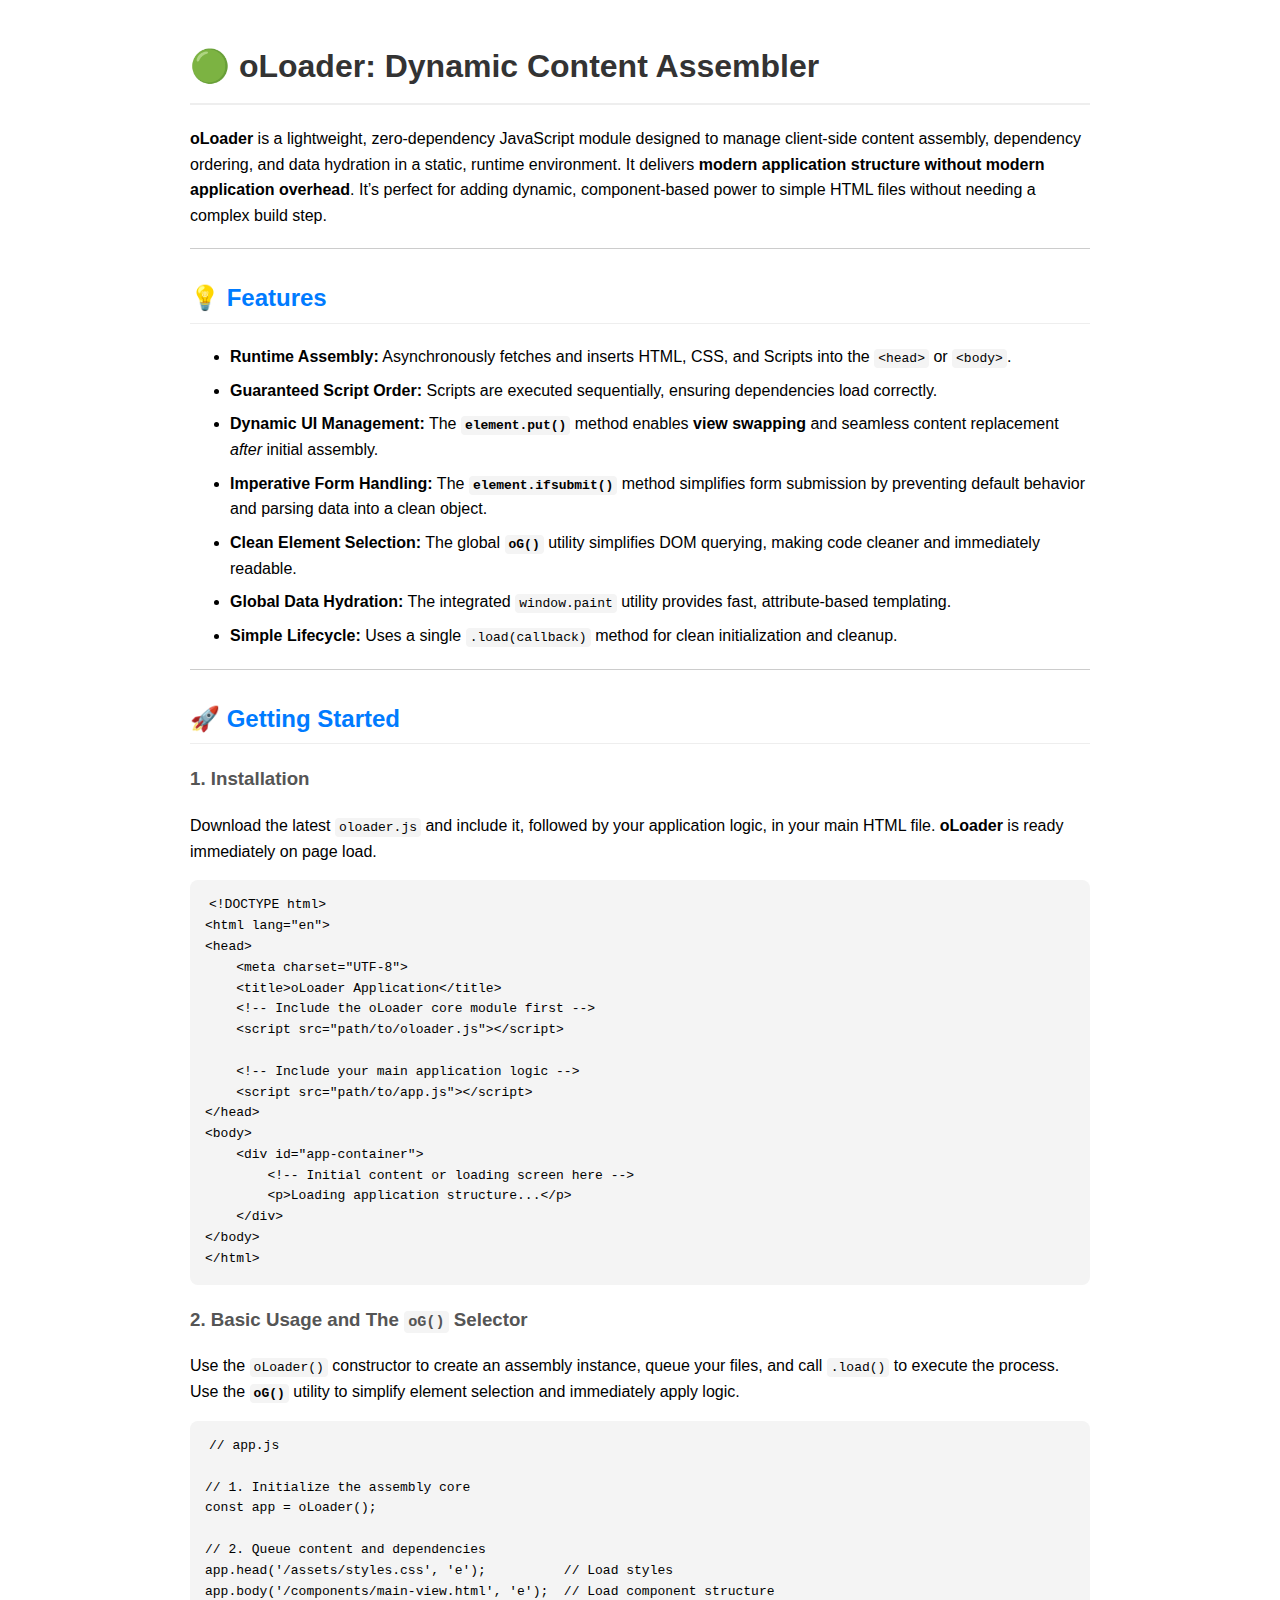
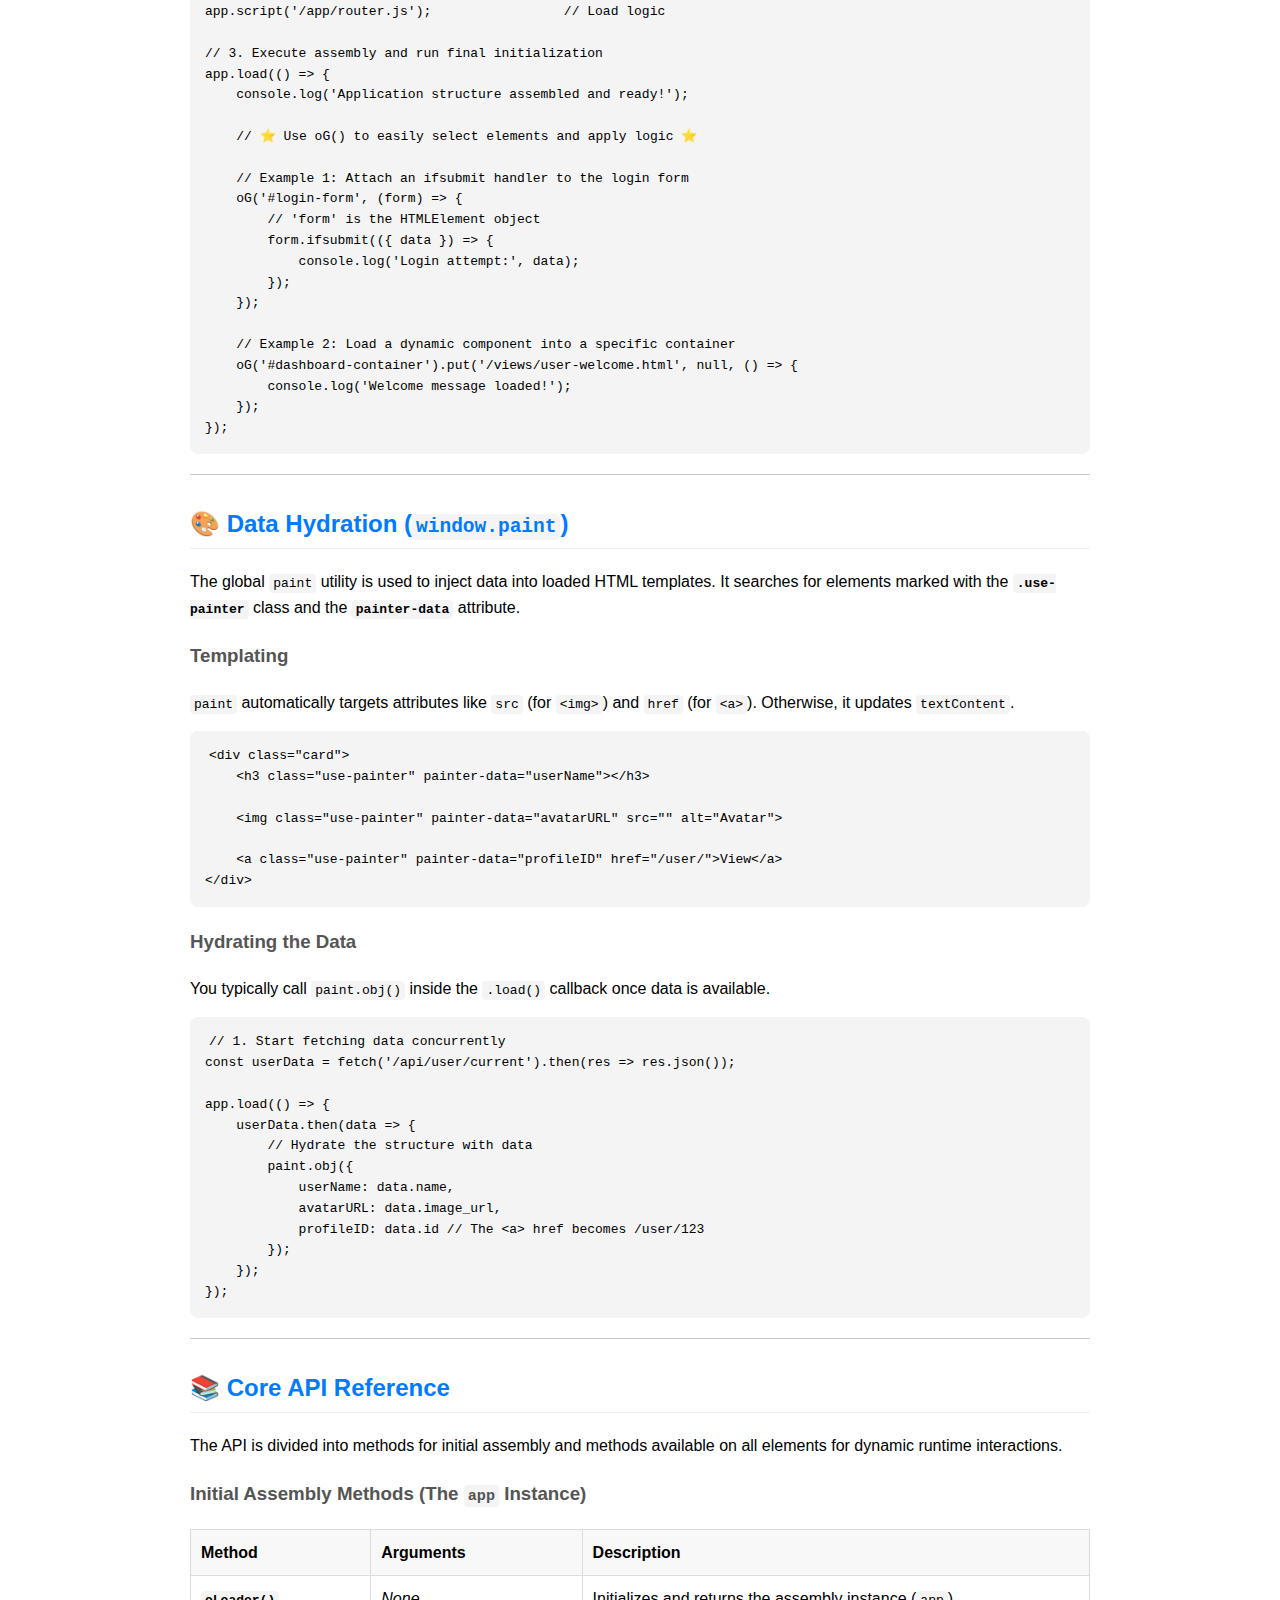
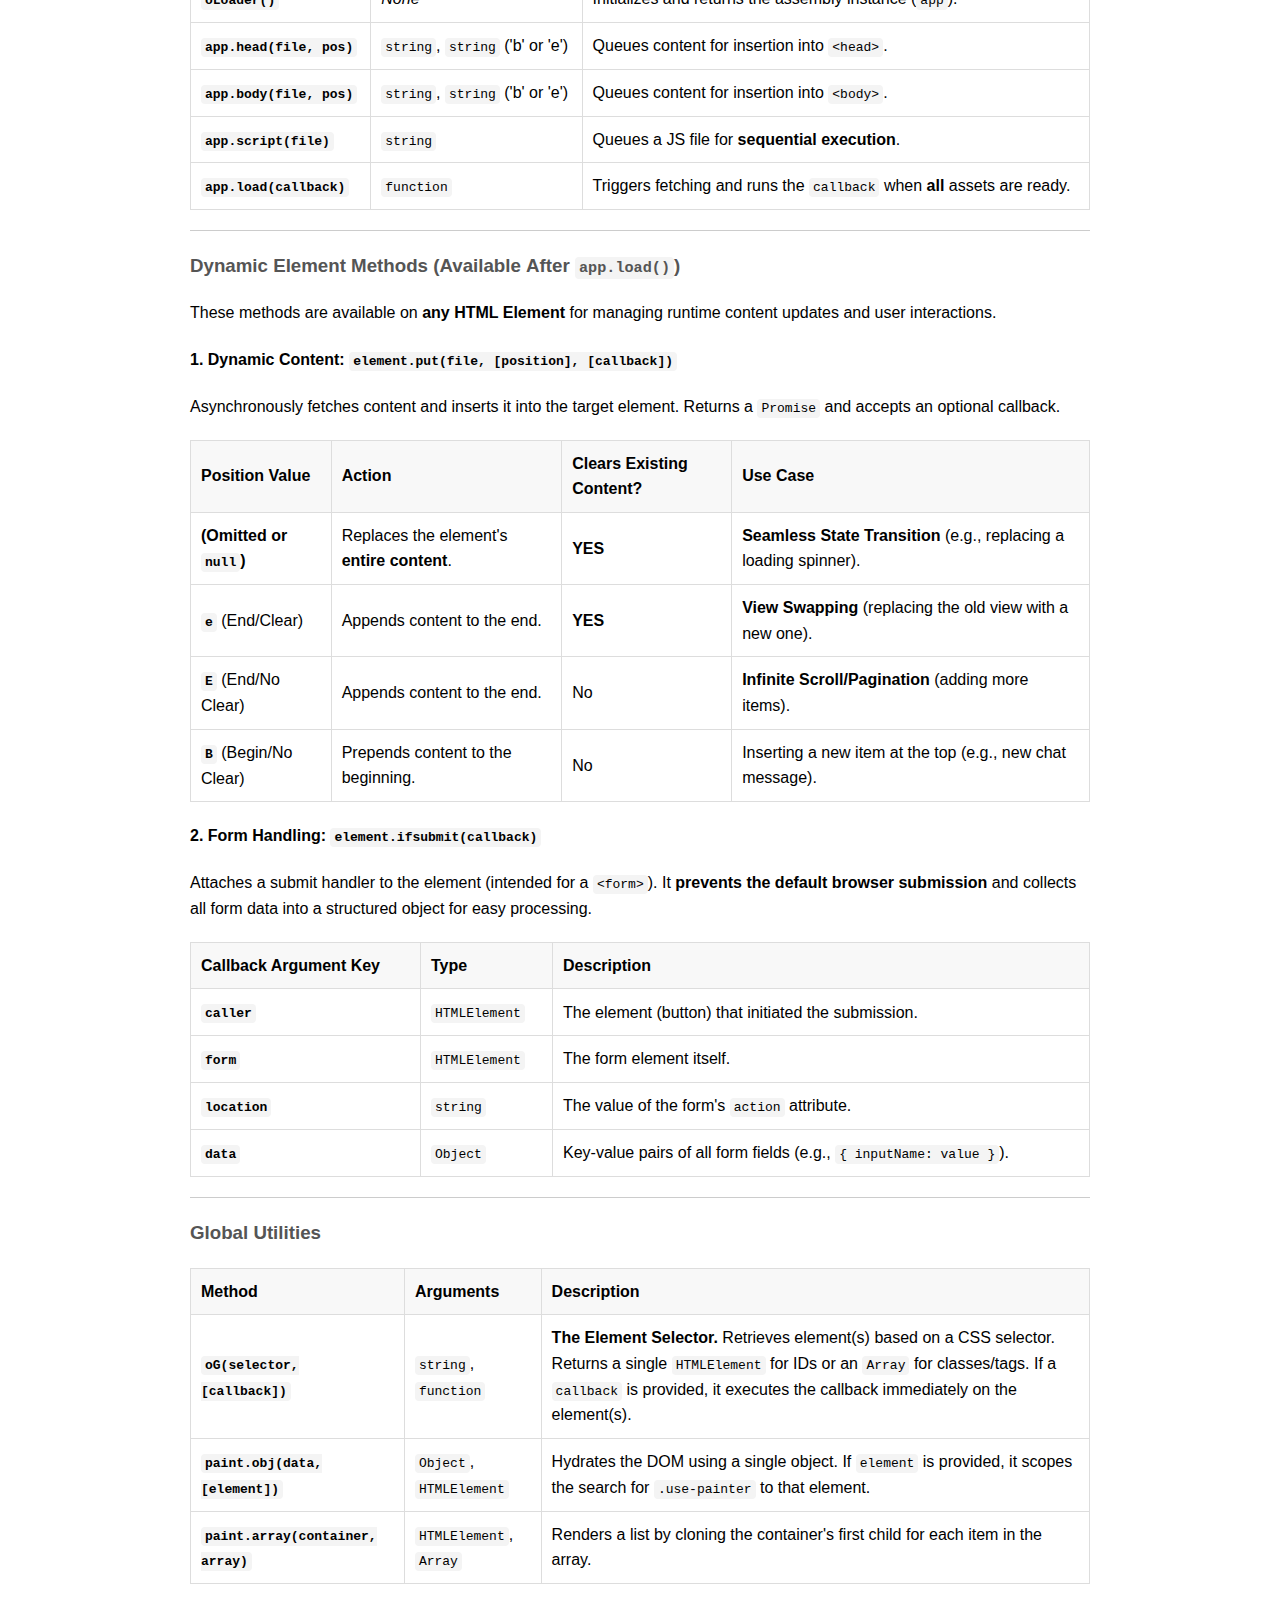
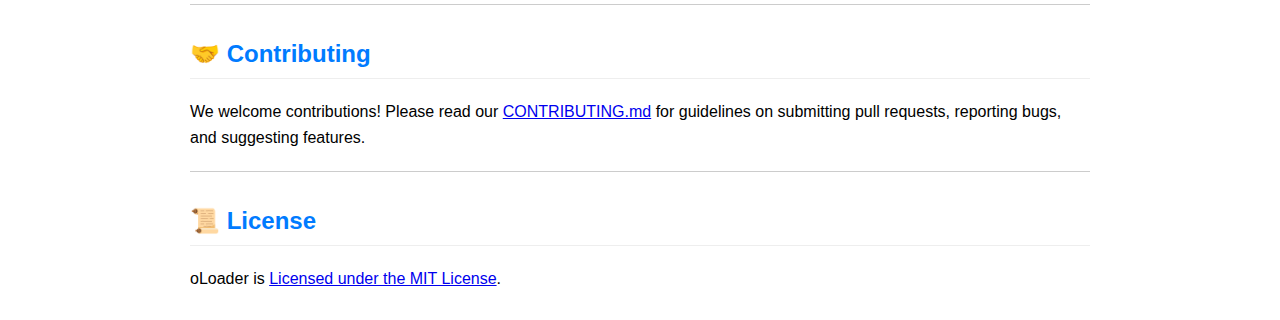
<file: index.html>
<!DOCTYPE html>
<html lang="en">
<head>
    <meta charset="UTF-8">
    <meta name="viewport" content="width=device-width, initial-scale=1.0">
    <title>oLoader: Dynamic Content Assembler</title>
    <style>
        body { font-family: -apple-system, BlinkMacSystemFont, "Segoe UI", Roboto, Helvetica, Arial, sans-serif; line-height: 1.6; max-width: 900px; margin: 0 auto; padding: 20px; }
        h1 { border-bottom: 2px solid #eee; padding-bottom: 10px; color: #333; }
        h2 { color: #007bff; margin-top: 30px; border-bottom: 1px solid #eee; padding-bottom: 5px; }
        h3 { color: #555; margin-top: 20px; }
        code { background-color: #f4f4f4; padding: 2px 4px; border-radius: 4px; font-family: monospace; }
        pre { background-color: #f4f4f4; padding: 15px; border-radius: 8px; overflow-x: auto; }
        table { width: 100%; border-collapse: collapse; margin: 20px 0; }
        th, td { border: 1px solid #ddd; padding: 10px; text-align: left; }
        th { background-color: #f8f8f8; }
        .feature-list li { margin-bottom: 8px; }
        hr { border: 0; border-top: 1px solid #ccc; margin: 20px 0; }
    </style>
</head>
<body>

    <h1>🟢 oLoader: Dynamic Content Assembler</h1>

    <p><strong>oLoader</strong> is a lightweight, zero-dependency JavaScript module designed to manage client-side content assembly, dependency ordering, and data hydration in a static, runtime environment. It delivers <strong>modern application structure without modern application overhead</strong>. It’s perfect for adding dynamic, component-based power to simple HTML files without needing a complex build step.</p>

    <hr>

    <h2>💡 Features</h2>
    <ul class="feature-list">
        <li><strong>Runtime Assembly:</strong> Asynchronously fetches and inserts HTML, CSS, and Scripts into the <code>&lt;head&gt;</code> or <code>&lt;body&gt;</code>.</li>
        <li><strong>Guaranteed Script Order:</strong> Scripts are executed sequentially, ensuring dependencies load correctly.</li>
        <li><strong>Dynamic UI Management:</strong> The <strong><code>element.put()</code></strong> method enables <strong>view swapping</strong> and seamless content replacement <em>after</em> initial assembly.</li>
        <li><strong>Imperative Form Handling:</strong> The <strong><code>element.ifsubmit()</code></strong> method simplifies form submission by preventing default behavior and parsing data into a clean object.</li>
        <li><strong>Clean Element Selection:</strong> The global <strong><code>oG()</code></strong> utility simplifies DOM querying, making code cleaner and immediately readable.</li>
        <li><strong>Global Data Hydration:</strong> The integrated <code>window.paint</code> utility provides fast, attribute-based templating.</li>
        <li><strong>Simple Lifecycle:</strong> Uses a single <code>.load(callback)</code> method for clean initialization and cleanup.</li>
    </ul>

    <hr>

    <h2>🚀 Getting Started</h2>

    <h3>1. Installation</h3>
    <p>Download the latest <code>oloader.js</code> and include it, followed by your application logic, in your main HTML file. <strong>oLoader</strong> is ready immediately on page load.</p>

    <pre><code>&lt;!DOCTYPE html&gt;
&lt;html lang="en"&gt;
&lt;head&gt;
    &lt;meta charset="UTF-8"&gt;
    &lt;title&gt;oLoader Application&lt;/title&gt;
    &lt;!-- Include the oLoader core module first --&gt;
    &lt;script src="path/to/oloader.js"&gt;&lt;/script&gt;
    
    &lt;!-- Include your main application logic --&gt;
    &lt;script src="path/to/app.js"&gt;&lt;/script&gt;
&lt;/head&gt;
&lt;body&gt;
    &lt;div id="app-container"&gt;
        &lt;!-- Initial content or loading screen here --&gt;
        &lt;p&gt;Loading application structure...&lt;/p&gt;
    &lt;/div&gt;
&lt;/body&gt;
&lt;/html&gt;</code></pre>

    <h3>2. Basic Usage and The <code>oG()</code> Selector</h3>
    <p>Use the <code>oLoader()</code> constructor to create an assembly instance, queue your files, and call <code>.load()</code> to execute the process. Use the <strong><code>oG()</code></strong> utility to simplify element selection and immediately apply logic.</p>

    <pre><code>// app.js

// 1. Initialize the assembly core
const app = oLoader();

// 2. Queue content and dependencies
app.head('/assets/styles.css', 'e');          // Load styles
app.body('/components/main-view.html', 'e');  // Load component structure
app.script('/app/router.js');                 // Load logic

// 3. Execute assembly and run final initialization
app.load(() => {
    console.log('Application structure assembled and ready!');
    
    // ⭐ Use oG() to easily select elements and apply logic ⭐
    
    // Example 1: Attach an ifsubmit handler to the login form
    oG('#login-form', (form) => {
        // 'form' is the HTMLElement object
        form.ifsubmit(({ data }) => {
            console.log('Login attempt:', data);
        });
    });

    // Example 2: Load a dynamic component into a specific container
    oG('#dashboard-container').put('/views/user-welcome.html', null, () => {
        console.log('Welcome message loaded!');
    });
});</code></pre>

    <hr>

    <h2>🎨 Data Hydration (<code>window.paint</code>)</h2>

    <p>The global <code>paint</code> utility is used to inject data into loaded HTML templates. It searches for elements marked with the <strong><code>.use-painter</code></strong> class and the <strong><code>painter-data</code></strong> attribute.</p>

    <h3>Templating</h3>
    <p><code>paint</code> automatically targets attributes like <code>src</code> (for <code>&lt;img&gt;</code>) and <code>href</code> (for <code>&lt;a&gt;</code>). Otherwise, it updates <code>textContent</code>.</p>

    <pre><code>&lt;div class="card"&gt;
    &lt;h3 class="use-painter" painter-data="userName"&gt;&lt;/h3&gt;
    
    &lt;img class="use-painter" painter-data="avatarURL" src="" alt="Avatar"&gt;
    
    &lt;a class="use-painter" painter-data="profileID" href="/user/"&gt;View&lt;/a&gt;
&lt;/div&gt;</code></pre>

    <h3>Hydrating the Data</h3>
    <p>You typically call <code>paint.obj()</code> inside the <code>.load()</code> callback once data is available.</p>

    <pre><code>// 1. Start fetching data concurrently
const userData = fetch('/api/user/current').then(res => res.json());

app.load(() => {
    userData.then(data => {
        // Hydrate the structure with data
        paint.obj({
            userName: data.name,
            avatarURL: data.image_url,
            profileID: data.id // The &lt;a&gt; href becomes /user/123
        });
    });
});</code></pre>

    <hr>

    <h2>📚 Core API Reference</h2>

    <p>The API is divided into methods for initial assembly and methods available on all elements for dynamic runtime interactions.</p>

    <h3>Initial Assembly Methods (The <code>app</code> Instance)</h3>
    <table>
        <thead>
            <tr>
                <th>Method</th>
                <th>Arguments</th>
                <th>Description</th>
            </tr>
        </thead>
        <tbody>
            <tr>
                <td><strong><code>oLoader()</code></strong></td>
                <td><em>None</em></td>
                <td>Initializes and returns the assembly instance (<code>app</code>).</td>
            </tr>
            <tr>
                <td><strong><code>app.head(file, pos)</code></strong></td>
                <td><code>string</code>, <code>string</code> ('b' or 'e')</td>
                <td>Queues content for insertion into <code>&lt;head&gt;</code>.</td>
            </tr>
            <tr>
                <td><strong><code>app.body(file, pos)</code></strong></td>
                <td><code>string</code>, <code>string</code> ('b' or 'e')</td>
                <td>Queues content for insertion into <code>&lt;body&gt;</code>.</td>
            </tr>
            <tr>
                <td><strong><code>app.script(file)</code></strong></td>
                <td><code>string</code></td>
                <td>Queues a JS file for <strong>sequential execution</strong>.</td>
            </tr>
            <tr>
                <td><strong><code>app.load(callback)</code></strong></td>
                <td><code>function</code></td>
                <td>Triggers fetching and runs the <code>callback</code> when <strong>all</strong> assets are ready.</td>
            </tr>
        </tbody>
    </table>

    <hr>

    <h3>Dynamic Element Methods (Available <strong>After</strong> <code>app.load()</code>)</h3>
    <p>These methods are available on <strong>any HTML Element</strong> for managing runtime content updates and user interactions.</p>

    <h4>1. Dynamic Content: <code>element.put(file, [position], [callback])</code></h4>
    <p>Asynchronously fetches content and inserts it into the target element. Returns a <code>Promise</code> and accepts an optional callback.</p>
    <table>
        <thead>
            <tr>
                <th>Position Value</th>
                <th>Action</th>
                <th>Clears Existing Content?</th>
                <th>Use Case</th>
            </tr>
        </thead>
        <tbody>
            <tr>
                <td><strong>(Omitted or <code>null</code>)</strong></td>
                <td>Replaces the element's <strong>entire content</strong>.</td>
                <td><strong>YES</strong></td>
                <td><strong>Seamless State Transition</strong> (e.g., replacing a loading spinner).</td>
            </tr>
            <tr>
                <td><strong><code>e</code></strong> (End/Clear)</td>
                <td>Appends content to the end.</td>
                <td><strong>YES</strong></td>
                <td><strong>View Swapping</strong> (replacing the old view with a new one).</td>
            </tr>
            <tr>
                <td><strong><code>E</code></strong> (End/No Clear)</td>
                <td>Appends content to the end.</td>
                <td>No</td>
                <td><strong>Infinite Scroll/Pagination</strong> (adding more items).</td>
            </tr>
            <tr>
                <td><strong><code>B</code></strong> (Begin/No Clear)</td>
                <td>Prepends content to the beginning.</td>
                <td>No</td>
                <td>Inserting a new item at the top (e.g., new chat message).</td>
            </tr>
        </tbody>
    </table>

    <h4>2. Form Handling: <code>element.ifsubmit(callback)</code></h4>
    <p>Attaches a submit handler to the element (intended for a <code>&lt;form&gt;</code>). It <strong>prevents the default browser submission</strong> and collects all form data into a structured object for easy processing.</p>
    <table>
        <thead>
            <tr>
                <th>Callback Argument Key</th>
                <th>Type</th>
                <th>Description</th>
            </tr>
        </thead>
        <tbody>
            <tr>
                <td><strong><code>caller</code></strong></td>
                <td><code>HTMLElement</code></td>
                <td>The element (button) that initiated the submission.</td>
            </tr>
            <tr>
                <td><strong><code>form</code></strong></td>
                <td><code>HTMLElement</code></td>
                <td>The form element itself.</td>
            </tr>
            <tr>
                <td><strong><code>location</code></strong></td>
                <td><code>string</code></td>
                <td>The value of the form's <code>action</code> attribute.</td>
            </tr>
            <tr>
                <td><strong><code>data</code></strong></td>
                <td><code>Object</code></td>
                <td>Key-value pairs of all form fields (e.g., <code>{ inputName: value }</code>).</td>
            </tr>
        </tbody>
    </table>

    <hr>

    <h3>Global Utilities</h3>
    <table>
        <thead>
            <tr>
                <th>Method</th>
                <th>Arguments</th>
                <th>Description</th>
            </tr>
        </thead>
        <tbody>
            <tr>
                <td><strong><code>oG(selector, [callback])</code></strong></td>
                <td><code>string</code>, <code>function</code></td>
                <td><strong>The Element Selector.</strong> Retrieves element(s) based on a CSS selector. Returns a single <code>HTMLElement</code> for IDs or an <code>Array</code> for classes/tags. If a <code>callback</code> is provided, it executes the callback immediately on the element(s).</td>
            </tr>
            <tr>
                <td><strong><code>paint.obj(data, [element])</code></strong></td>
                <td><code>Object</code>, <code>HTMLElement</code></td>
                <td>Hydrates the DOM using a single object. If <code>element</code> is provided, it scopes the search for <code>.use-painter</code> to that element.</td>
            </tr>
            <tr>
                <td><strong><code>paint.array(container, array)</code></strong></td>
                <td><code>HTMLElement</code>, <code>Array</code></td>
                <td>Renders a list by cloning the container's first child for each item in the array.</td>
            </tr>
        </tbody>
    </table>

    <hr>

    <h2>🤝 Contributing</h2>
    <p>We welcome contributions! Please read our <a href="https://www.google.com/search?q=CONTRIBUTING.md">CONTRIBUTING.md</a> for guidelines on submitting pull requests, reporting bugs, and suggesting features.</p>

    <hr>

    <h2>📜 License</h2>
    <p>oLoader is <a href="https://www.google.com/search?q=LICENSE">Licensed under the MIT License</a>.</p>

</body>
</html>
</file>
